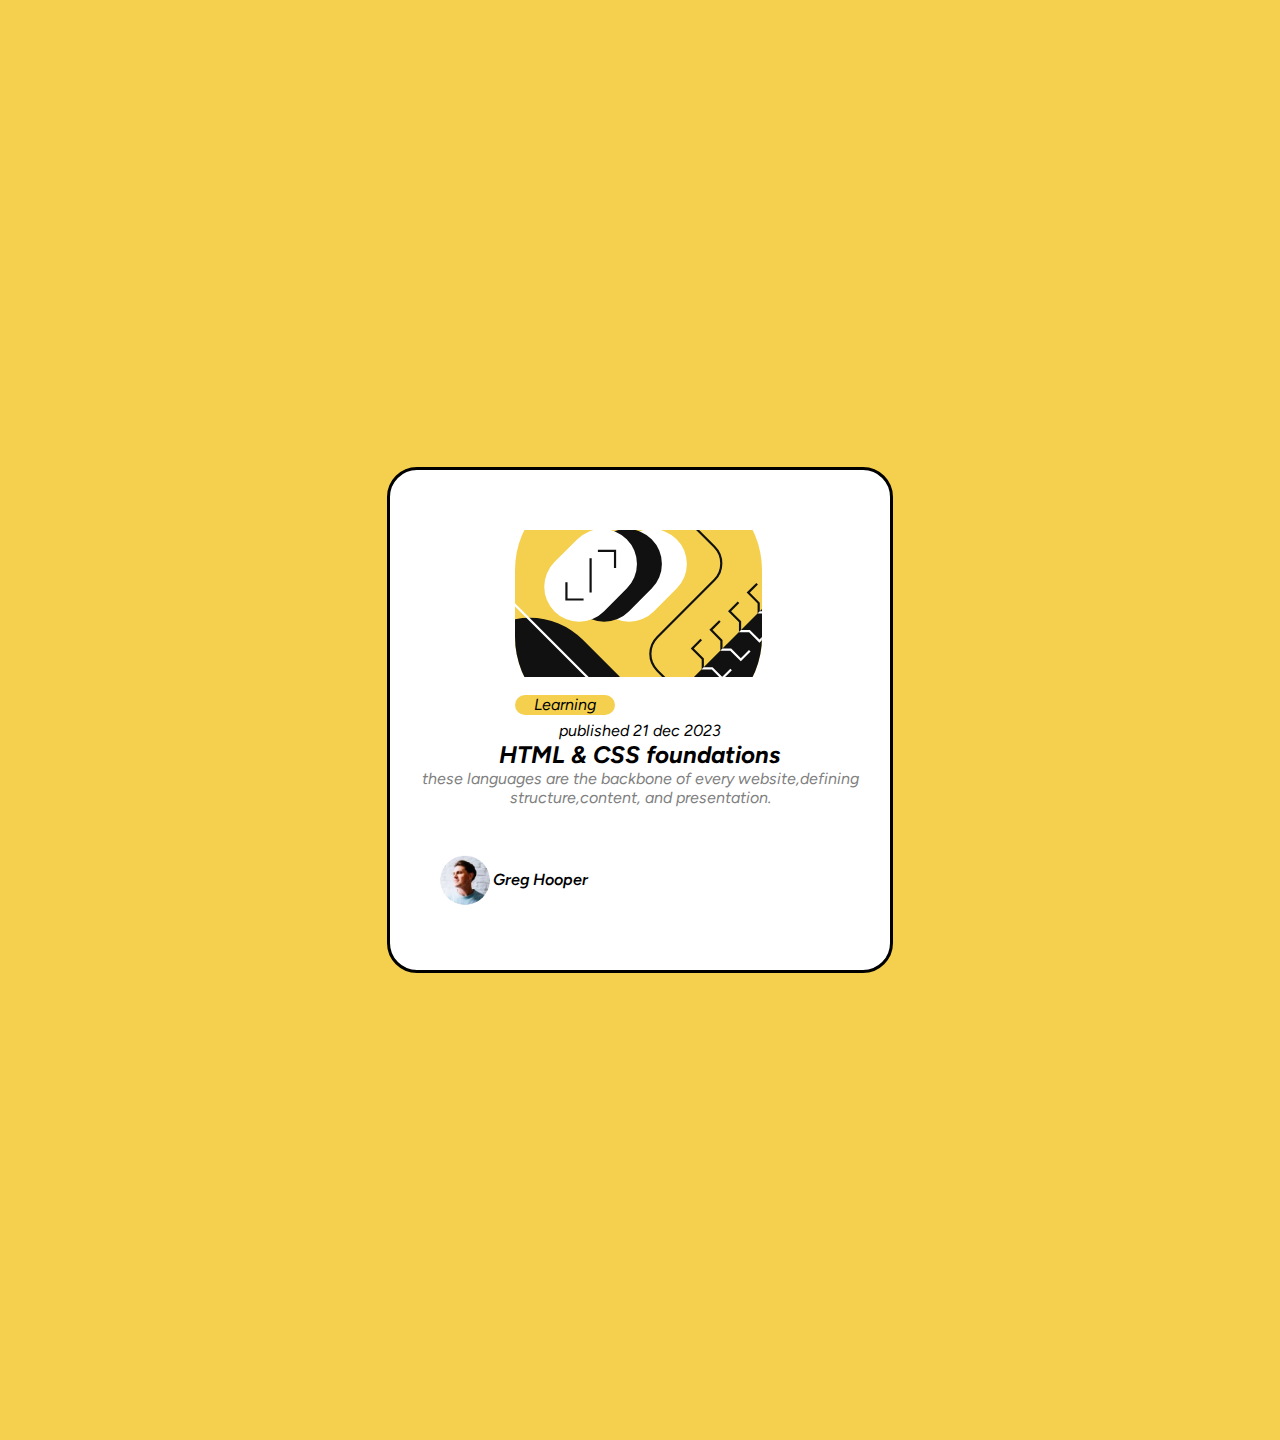
<file: index.html>
<!DOCTYPE html>
<html lang="en">
<head>
    <meta charset="UTF-8">
    <meta name="viewport" content="width=device-width, initial-scale=1.0">
    <title>cartão de visualização do blog</title>
<link rel="shortcut icon" href="./src/images/favicon-32x32.png" type="image/x-icon">
<link rel="stylesheet" href="./src/css/rest.css">
<link rel="stylesheet" href="./src/css/style.css">
<link rel="stylesheet" href="./src/css/resposivo.css">
</head>
<body>
    <div class="pai">
        <div class="filho"> 
            <img src="./src/images/illustration-article.svg" alt="imagem central">
            <p class="Cor">Learning</p>
            <p>published 21 dec 2023</p>
            <h2>HTML & CSS foundations</h2>
            <p class="D">these languages are the backbone of every website,defining structure,content, and presentation.</p>
            <img class="logo" src="./src/images/image-avatar.webp" alt="Greg Hooper">
            <p class="G">Greg Hooper</p>
            
        </div>
    </div>
</body>
</html>
</file>
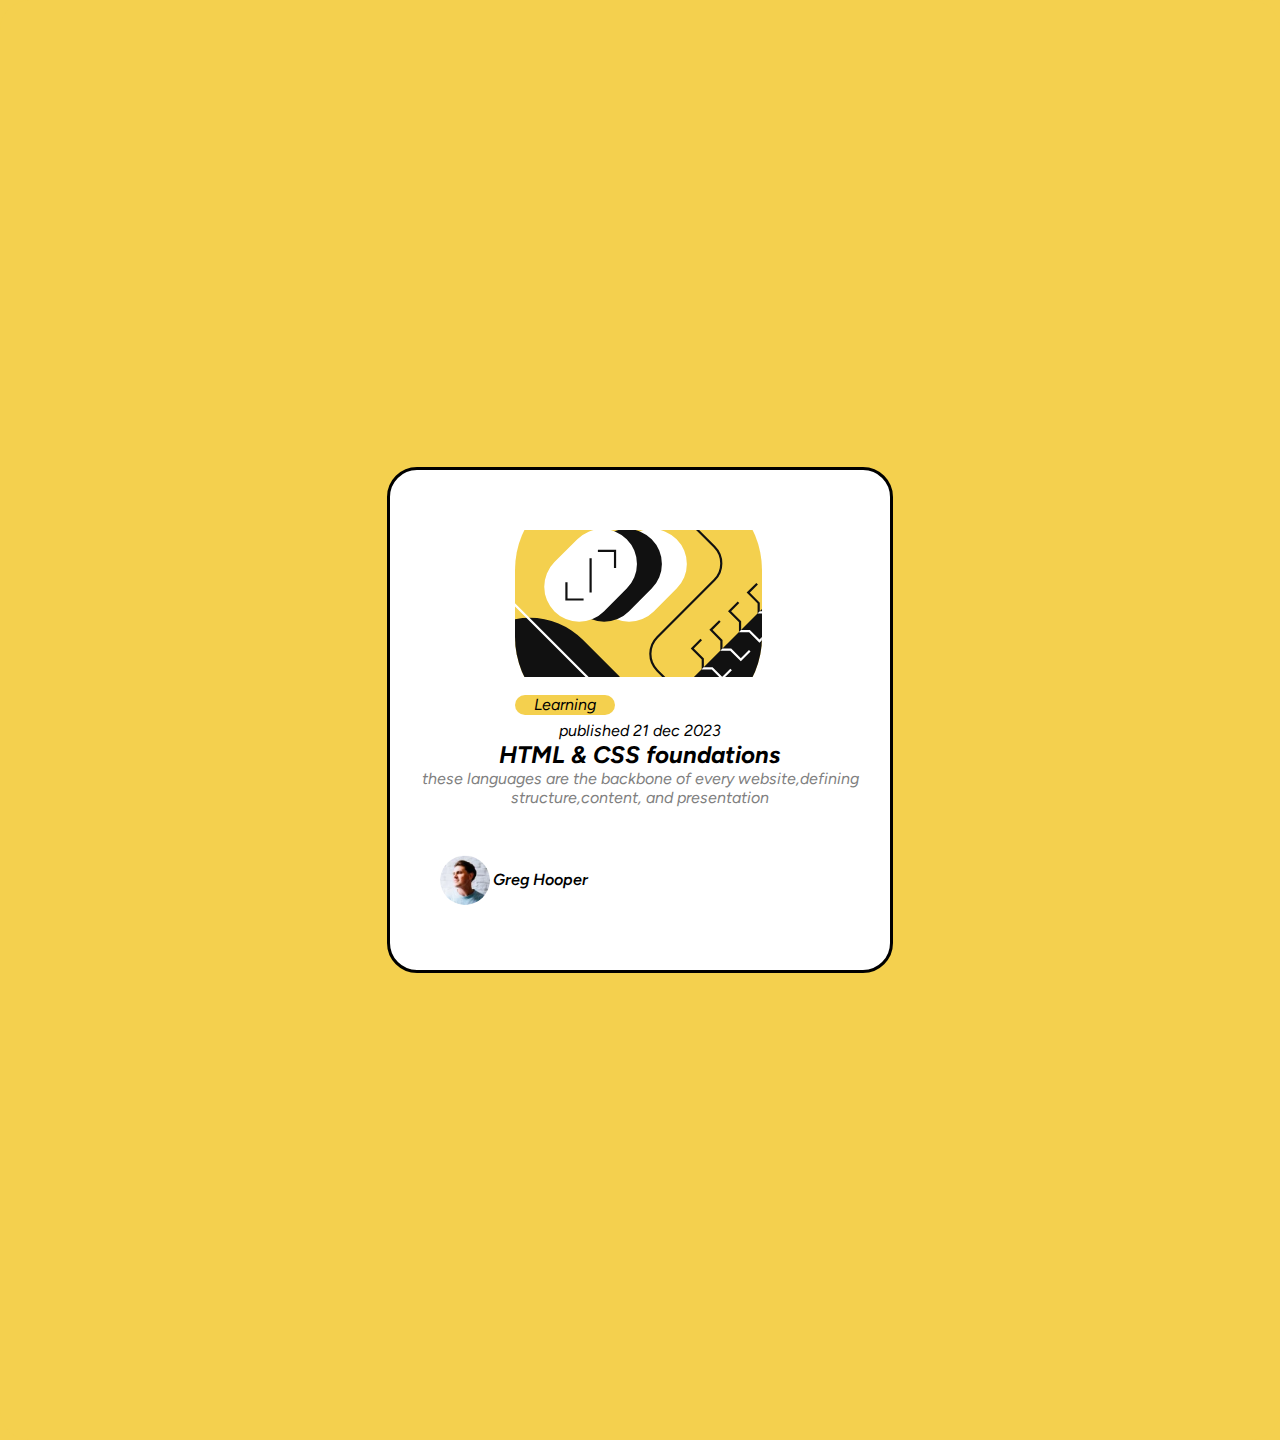
<file: 02-desafio/index.html>
<!DOCTYPE html>
<html lang="en">
<head>
    <meta charset="UTF-8">
    <meta name="viewport" content="width=device-width, initial-scale=1.0">
    <title>cartão de visualização do blog</title>
<link rel="shortcut icon" href="./src/images/favicon-32x32.png" type="image/x-icon">
<link rel="stylesheet" href="./src/css/rest.css">
<link rel="stylesheet" href="src/css/style.css">
<link rel="stylesheet" href="./src/css/resposivo.css">
<link rel="stylesheet" href="">
</head>
<body>
    <div class="pai">
        <div class="filho"> 
            <img src="./src/images/illustration-article.svg" alt="imagem central">
            <p class="Cor">Learning</p>
            <p>published 21 dec 2023</p>
            <h2>HTML & CSS foundations</h2>
            <p class="D">these languages are the backbone of every website,defining structure,content, and presentation</p>
            <img class="logo" src="./src/images/image-avatar.webp" alt="Greg Hooper">
            <p class="G">Greg Hooper</p>
            
        </div>
    </div>
</body>
</html>
</file>
<file: src/css/rest.css>
* {
    margin: 0px;
    border: 0px;
}

@font-face {
    font-family: "Figtree";
    src: url("../fonts/Figtree-Italic-VariableFont_wght.ttf"),
        url("../fonts/Figtree-VariableFont_wght.ttf");
}

body {

    font-family: 'figtree', sans-serif;
    font-size: 16px;
    background-color: hsl(47, 88%, 63%);
    height: 1440px;

}

img {
    position: relative;
    width: 247px;
    height: 247px;
    left: 25%;
    top: 2%;
    border: 1px;
    border-radius: 90px;

}

p {
    text-align: center;
}

h2 {
    text-align: center;
}
</file>
<file: src/css/style.css>
.pai {
    position: relative;
    height: 1440px;
    background-color: hsl(47, 88%, 63%);
    border: 1px;
    border-radius: 30px;

}

.filho {
    position: absolute;
    width: 500px;
    height: 500px;
    top: 50%;
    left: 50%;
    border: 3px solid;
    border-radius: 30px;
    transform: translate(-50%, -50%);
    background-color: white;
}

.Cor{
    background-color: hsl(47, 88%, 63%);
    width: 100px;
    height: 20px;
    position:fixed;
    top: 45%;
    left: 25%;
    border: 1px;
    border-radius: 50px;
}

.D{
    color: hsl(0, 0%, 50%);
}


.filho .logo {
    position: fixed;
    top: 77%;
    left: 10%;
    width: 50px;
    height: 50px;

}

.G {
    position: absolute;
    top: 80%;
    left: 20%;
    width: 100px;
    height: 100px;
    font-weight:600;
    
}
</file>
<file: src/css/resposivo.css>
@media (max-width: 375px) {
    body {

        font-family: 'figtree', sans-serif;
        font-size: 16px;
        background-color: hsl(47, 88%, 63%);
        height: 375px;
    }

    img {
        position: relative;
        width: 50%;
        height: 50%;
        left: 25%;
        top: 2%;
        border: 1px;
        border-radius: 90px;

    }
        .pai {
            position: relative;
            height: 375px;
            background-color: hsl(47, 88%, 63%);
            border: 1px;
            border-radius: 30px;

        }

        .filho {
            position: absolute;
            width: 350px;
            height: 350px;
            top: 50%;
            left: 50%;
            border: 3px solid;
            border-radius: 30px;
            transform: translate(-50%, -50%);
            background-color: white;
        }

        .G {
            position: absolute;
            top: 80%;
            left: 25%;
            width: 100px;
            height: 100px;
            font-weight:600;
            
        }
    }

    @media (max-width: 576px) {
        body {

            font-family: 'figtree', sans-serif;
            font-size: 16px;
            background-color: hsl(47, 88%, 63%);
            height: 375px;
        }
    
        img {
            position: relative;
            width: 50%;
            height: 50%;
            left: 25%;
            top: 2%;
            border: 1px;
            border-radius: 90px;
    
        }
            .pai {
                position: relative;
                height: 375px;
                background-color: hsl(47, 88%, 63%);
                border: 1px;
                border-radius: 30px;
    
            }
    
            .filho {
                position: absolute;
                width: 350px;
                height: 350px;
                top: 50%;
                left: 50%;
                border: 3px solid;
                border-radius: 30px;
                transform: translate(-50%, -50%);
                background-color: white;
            }
    
            .G {
                position: absolute;
                top: 80%;
                left: 25%;
                width: 100px;
                height: 100px;
                font-weight:600;
                
            }
    }

    @media (max-width: 768px) {
        body {

            font-family: 'figtree', sans-serif;
            font-size: 16px;
            background-color: hsl(47, 88%, 63%);
            height: 375px;
        }
    
        img {
            position: relative;
            width: 50%;
            height: 50%;
            left: 25%;
            top: 2%;
            border: 1px;
            border-radius: 90px;
    
        }
            .pai {
                position: relative;
                height: 375px;
                background-color: hsl(47, 88%, 63%);
                border: 1px;
                border-radius: 30px;
    
            }
    
            .filho {
                position: absolute;
                width: 350px;
                height: 350px;
                top: 50%;
                left: 50%;
                border: 3px solid;
                border-radius: 30px;
                transform: translate(-50%, -50%);
                background-color: white;
            }
    
            .G {
                position: absolute;
                top: 80%;
                left: 25%;
                width: 100px;
                height: 100px;
                font-weight:600;
                
            }
    }
</file>
<file: 02-desafio/src/css/rest.css>
* {
    margin: 0px;
    border: 0px;
}

@font-face {
    font-family: "Figtree";
    src: url("../fonts/Figtree-Italic-VariableFont_wght.ttf"),
        url("../fonts/Figtree-VariableFont_wght.ttf");
}

body {

    font-family: 'figtree', sans-serif;
    font-size: 16px;
    background-color: hsl(47, 88%, 63%);
    height: 1440px;

}

img {
    position: relative;
    width: 247px;
    height: 247px;
    left: 25%;
    top: 2%;
    border: 1px;
    border-radius: 90px;

}

p {
    text-align: center;
}

h2 {
    text-align: center;
}
</file>
<file: 02-desafio/src/css/style.css>
.pai {
    position: relative;
    height: 1440px;
    background-color: hsl(47, 88%, 63%);
    border: 1px;
    border-radius: 30px;

}

.filho {
    position: absolute;
    width: 500px;
    height: 500px;
    top: 50%;
    left: 50%;
    border: 3px solid;
    border-radius: 30px;
    transform: translate(-50%, -50%);
    background-color: white;
}

.Cor{
    background-color: hsl(47, 88%, 63%);
    width: 100px;
    height: 20px;
    position:fixed;
    top: 45%;
    left: 25%;
    border: 1px;
    border-radius: 50px;
}

.D{
    color: hsl(0, 0%, 50%);
}


.filho .logo {
    position: fixed;
    top: 77%;
    left: 10%;
    width: 50px;
    height: 50px;

}

.G {
    position: absolute;
    top: 80%;
    left: 20%;
    width: 100px;
    height: 100px;
    font-weight:600;
    
}
</file>
<file: 02-desafio/src/css/resposivo.css>
@media (max-width: 375px) {
    body {

        font-family: 'figtree', sans-serif;
        font-size: 16px;
        background-color: hsl(47, 88%, 63%);
        height: 375px;
    }

    img {
        position: relative;
        width: 50%;
        height: 50%;
        left: 25%;
        top: 2%;
        border: 1px;
        border-radius: 90px;

    }
        .pai {
            position: relative;
            height: 375px;
            background-color: hsl(47, 88%, 63%);
            border: 1px;
            border-radius: 30px;

        }

        .filho {
            position: absolute;
            width: 350px;
            height: 350px;
            top: 50%;
            left: 50%;
            border: 3px solid;
            border-radius: 30px;
            transform: translate(-50%, -50%);
            background-color: white;
        }

        .G {
            position: absolute;
            top: 80%;
            left: 25%;
            width: 100px;
            height: 100px;
            font-weight:600;
            
        }
    }

    @media (max-width: 576px) {
        body {

            font-family: 'figtree', sans-serif;
            font-size: 16px;
            background-color: hsl(47, 88%, 63%);
            height: 375px;
        }
    
        img {
            position: relative;
            width: 50%;
            height: 50%;
            left: 25%;
            top: 2%;
            border: 1px;
            border-radius: 90px;
    
        }
            .pai {
                position: relative;
                height: 375px;
                background-color: hsl(47, 88%, 63%);
                border: 1px;
                border-radius: 30px;
    
            }
    
            .filho {
                position: absolute;
                width: 350px;
                height: 350px;
                top: 50%;
                left: 50%;
                border: 3px solid;
                border-radius: 30px;
                transform: translate(-50%, -50%);
                background-color: white;
            }
    
            .G {
                position: absolute;
                top: 80%;
                left: 25%;
                width: 100px;
                height: 100px;
                font-weight:600;
                
            }
    }

    @media (max-width: 768px) {
        body {

            font-family: 'figtree', sans-serif;
            font-size: 16px;
            background-color: hsl(47, 88%, 63%);
            height: 375px;
        }
    
        img {
            position: relative;
            width: 50%;
            height: 50%;
            left: 25%;
            top: 2%;
            border: 1px;
            border-radius: 90px;
    
        }
            .pai {
                position: relative;
                height: 375px;
                background-color: hsl(47, 88%, 63%);
                border: 1px;
                border-radius: 30px;
    
            }
    
            .filho {
                position: absolute;
                width: 350px;
                height: 350px;
                top: 50%;
                left: 50%;
                border: 3px solid;
                border-radius: 30px;
                transform: translate(-50%, -50%);
                background-color: white;
            }
    
            .G {
                position: absolute;
                top: 80%;
                left: 25%;
                width: 100px;
                height: 100px;
                font-weight:600;
                
            }
    }
</file>
